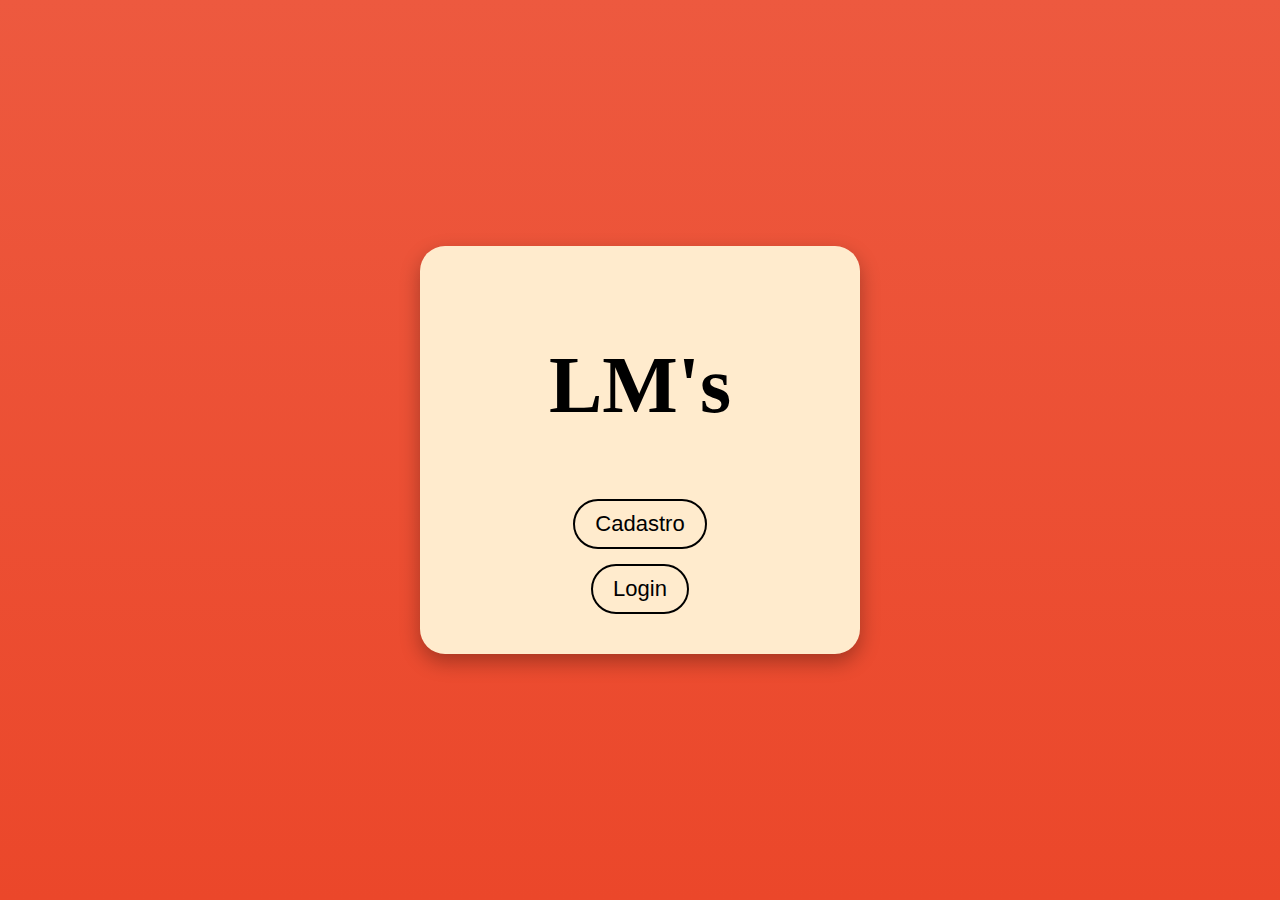
<file: index.html>
<!DOCTYPE html>
<html lang="en">
<head>
    <link rel="stylesheet" href="index.css">
    <meta charset="UTF-8">
    <meta name="viewport" content="width=device-width, initial-scale=1.0">
    <title>Document</title>
    
</head>
<body>
    <header></header>
    <div class="container">

        <h1>LM's</h1>
        <a href="cadastro.php"><button type="button">Cadastro</button></a>
        <br>
        <a href="login.php"><button type="button">Login</button></a>
        </div>

    <footer></footer>
</body>
</html>
</file>
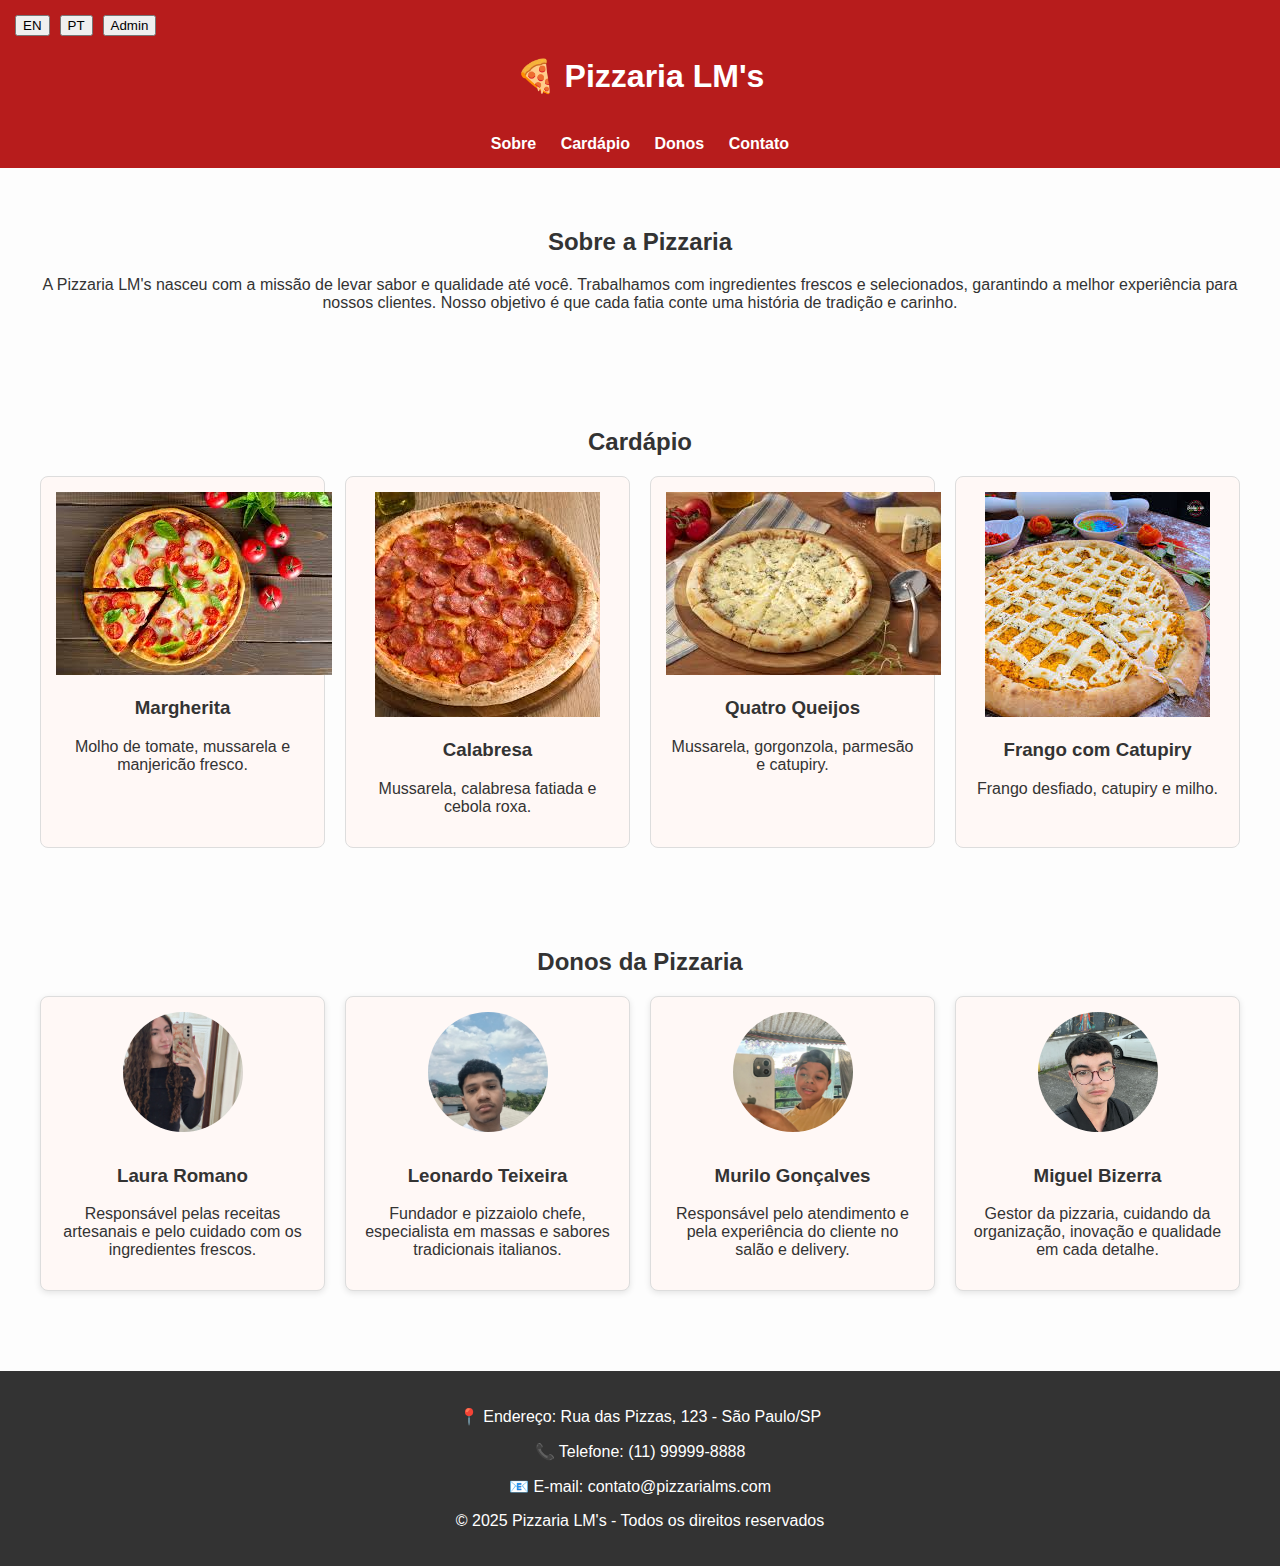
<file: clientes.html>
<!DOCTYPE html>
<html lang="pt-BR">

<head>
  <meta charset="UTF-8">
  <meta name="viewport" content="width=device-width, initial-scale=1.0">
  <title>Pizzaria LM's</title>
  <link rel="stylesheet" href="clientes.css">
</head>

<body>
  <header>
    <div class="header-left">
      <button onclick="translatePage('en')">EN</button>
      <button onclick="translatePage('pt')">PT</button>
      <a href="admTela.php"><button class="admin-btn">Admin</button></a>
      
    </div>
    
    <h1 data-pt="🍕 Pizzaria LM's">🍕 Pizzaria LM's</h1>
    

    
    <br>
    <nav>
      <a href="#sobre" data-pt="Sobre">Sobre</a>
      <a href="#cardapio" data-pt="Cardápio">Cardápio</a>
      <a href="#donos" data-pt="Donos">Donos</a>
      <a href="#contato" data-pt="Contato">Contato</a>
    </nav>
    
  </header>

  <!-- SOBRE -->
  <section id="sobre" class="section">
    <h2 data-pt="Sobre a Pizzaria">Sobre a Pizzaria</h2>
    <p data-pt="A Pizzaria LM's nasceu com a missão de levar sabor e qualidade até você. Trabalhamos com ingredientes frescos e selecionados, garantindo a melhor experiência para nossos clientes. Nosso objetivo é que cada fatia conte uma história de tradição e carinho.">
      A Pizzaria LM's nasceu com a missão de levar sabor e qualidade até você. Trabalhamos com ingredientes frescos e selecionados, garantindo a melhor experiência para nossos clientes. Nosso objetivo é que cada fatia conte uma história de tradição e carinho.
    </p>
  </section>

  <!-- CARDÁPIO -->
  <section id="cardapio" class="section">
    <h2 data-pt="Cardápio">Cardápio</h2>
    <div class="cardapio-grid">
      <div class="pizza">
        <img src="img/Margherita.jpg" alt="Foto de Murilo Gonçalves">
        <h3 data-pt="Margherita">Margherita</h3>
        <p data-pt="Molho de tomate, mussarela e manjericão fresco.">Molho de tomate, mussarela e manjericão fresco.</p>
      </div>
      <div class="pizza">
        <img src="img/Calabresa.jpg" alt="Foto de Murilo Gonçalves">
        <h3 data-pt="Calabresa">Calabresa</h3>
        <p data-pt="Mussarela, calabresa fatiada e cebola roxa.">Mussarela, calabresa fatiada e cebola roxa.</p>
      </div>
      <div class="pizza">
        <img src="img/Quatroqueijos.jpg" alt="Foto de Murilo Gonçalves">
        <h3 data-pt="Quatro Queijos">Quatro Queijos</h3>
        <p data-pt="Mussarela, gorgonzola, parmesão e catupiry.">Mussarela, gorgonzola, parmesão e catupiry.</p>
      </div>
      <div class="pizza">
        <img src="img/frango.jpg" alt="Foto de Murilo Gonçalves">
        <h3 data-pt="Frango com Catupiry">Frango com Catupiry</h3>
        <p data-pt="Frango desfiado, catupiry e milho.">Frango desfiado, catupiry e milho.</p>
      </div>
    </div>
  </section>

  <!-- DONOS -->
  <section id="donos" class="section">
    <h2 data-pt="Donos da Pizzaria">Donos da Pizzaria</h2>
    <div class="donos-grid">
      <div class="dono">
        <img src="img/laura.jpg" alt="Foto de Laura Romano">
        <h3 data-pt="Laura Romano">Laura Romano</h3>
        <p data-pt="Responsável pelas receitas artesanais e pelo cuidado com os ingredientes frescos.">Responsável pelas receitas artesanais e pelo cuidado com os ingredientes frescos.</p>
      </div>
      <div class="dono">
        <img src="img/leonardo.jpg" alt="Foto de Leonardo Teixeira">
        <h3 data-pt="Leonardo Teixeira">Leonardo Teixeira</h3>
        <p data-pt="Fundador e pizzaiolo chefe, especialista em massas e sabores tradicionais italianos.">Fundador e pizzaiolo chefe, especialista em massas e sabores tradicionais italianos.</p>
      </div>
      <div class="dono">
        <img src="img/murilo.jpg" alt="Foto de Murilo Gonçalves">
        <h3 data-pt="Murilo Gonçalves">Murilo Gonçalves</h3>
        <p data-pt="Responsável pelo atendimento e pela experiência do cliente no salão e delivery.">Responsável pelo atendimento e pela experiência do cliente no salão e delivery.</p>
      </div>
      <div class="dono">
        <img src="img/miguel.jpg" alt="Foto de Miguel Bizerra">
        <h3 data-pt="Miguel Bizerra">Miguel Bizerra</h3>
        <p data-pt="Gestor da pizzaria, cuidando da organização, inovação e qualidade em cada detalhe.">Gestor da pizzaria, cuidando da organização, inovação e qualidade em cada detalhe.</p>
      </div>
    </div>
  </section>

  <!-- RODAPÉ -->
  <footer id="contato">
    <p data-pt="📍 Endereço: Rua das Pizzas, 123 - São Paulo/SP">📍 Endereço: Rua das Pizzas, 123 - São Paulo/SP</p>
    <p data-pt="📞 Telefone: (11) 99999-8888">📞 Telefone: (11) 99999-8888</p>
    <p data-pt="📧 E-mail: contato@pizzarialms.com">📧 E-mail: contato@pizzarialms.com</p>
    <p data-pt="&copy; 2025 Pizzaria LM's - Todos os direitos reservados">&copy; 2025 Pizzaria LM's - Todos os direitos reservados</p>
  </footer>

  <script src="translate.js"></script>
</body>
</html>
</file>
<file: index.css>
body {
    margin: 0;
    min-height: 100vh;
    display: flex;
    justify-content: center;
    align-items: center;
    flex-direction: column;
    text-align: center;
    background: linear-gradient(to bottom, 
        rgba(235, 71, 42, 0.9), 
        rgb(235, 71, 42)
    );
}

header {
    width: 100%;
    height: 50vh;
    background: url("https://pizzahut.com.br/assets/images/home/background-header.png") no-repeat center/cover;
    position: absolute;
    top: 0;
    left: 0;
    z-index: -1;
}

.container {
    width: 90%;
    max-width: 400px;
    padding: 40px 20px;
    border-radius: 25px;
    background-color: blanchedalmond;
    font-size: 40px;
    box-shadow: 0 8px 20px rgba(0, 0, 0, 0.3);
    text-align: center;
    transition: transform 0.3s ease, box-shadow 0.3s ease;
}

.container:hover {
    transform: scale(1.05);
    box-shadow: 0 12px 25px rgba(0, 0, 0, 0.4);
}

button {
    background-color: blanchedalmond;
    font-size: 22px;
    border-radius: 25px;
    margin-top: 15px;
    padding: 10px 20px;
    cursor: pointer;
    border: 2px solid black;
    transition: background 0.3s ease, transform 0.2s ease;
}

button:hover {
    background: rgb(235, 71, 42);
    color: white;
    transform: translateY(-3px);
}

@media (max-width: 600px) {
    .container {
        font-size: 28px;
        padding: 30px 15px;
    }

    button {
        font-size: 18px;
        padding: 8px 16px;
    }
}
</file>
<file: clientes.css>
body {
  font-family: Arial, sans-serif;
  margin: 0;
  background: #fdfdfd;
  color: #333;
}

header {
  background: #b71c1c;
  color: white;
  padding: 15px;
  text-align: center;
}

header nav a {
  margin: 0 10px;
  color: white;
  text-decoration: none;
  font-weight: bold;
}

.section {
  padding: 40px;
  text-align: center;
}

.cardapio-grid {
  display: grid;
  grid-template-columns: repeat(auto-fit, minmax(200px, 1fr));
  gap: 20px;
  margin-top: 20px;
}

.pizza {
  border: 1px solid #ddd;
  border-radius: 8px;
  padding: 15px;
  background: #fff8f6;
}

.donos-grid {
  display: grid;
  grid-template-columns: repeat(auto-fit, minmax(220px, 1fr));
  gap: 20px;
  margin-top: 20px;
}

.dono {
  background: #fff8f6;
  border: 1px solid #ddd;
  border-radius: 8px;
  padding: 15px;
  text-align: center;
  box-shadow: 0 2px 6px rgba(0,0,0,0.1);
}

.dono img {
  width: 120px;
  height: 120px;
  object-fit: cover;
  border-radius: 50%;
  margin-bottom: 10px;
}

footer {
  background: #333;
  color: white;
  text-align: center;
  padding: 20px;
  margin-top: 40px;
}

.header-left {
  display: flex;
  gap: 10px; /* espaço entre os botões */
}
</file>
